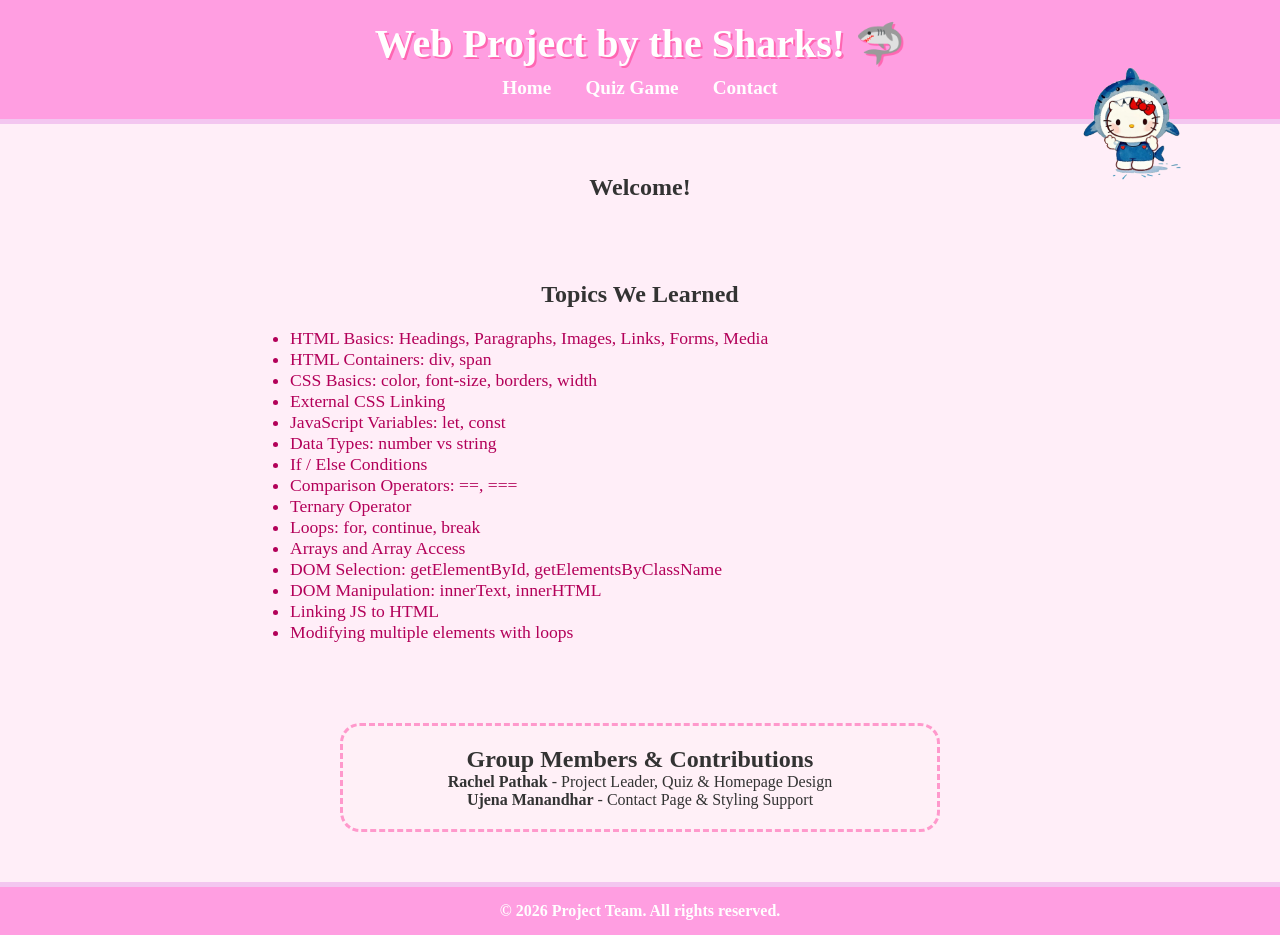
<file: index.html>
<!DOCTYPE html>
<html lang="en">
<head>
    <meta charset="UTF-8">
    <meta name="viewport" content="width=device-width, initial-scale=1.0">
    <title>My Project Homepage</title>
    <link rel="stylesheet" href="CSS/style.css">
</head>
<body>
    <header>
        <h1> Web Project by the Sharks! 🦈</h1>
        <nav>
            <a href="index.html">Home</a>
            <a href="game.html">Quiz Game</a>
            <a href="contact.html">Contact</a>
        </nav>
    </header>

    <main>
        <section id="hero" style="text-align:center; padding:50px 20px;">
            <h2>Welcome!</h2>
        </section>

        <section id="topics-section" style="max-width:800px; margin:0 auto; padding:30px;">
            <h2 style="text-align:center; margin-bottom:20px;">Topics We Learned</h2>
            <ul id="topics-list" style="padding-left:20px; font-size:1.1rem; color:#b30059;"></ul>
        </section>

        <section id="members" style="max-width:600px; margin:50px auto; padding:20px; background:#fff0f7; border:3px dashed #ff99cc; border-radius:20px; text-align:center;">
            <h2>Group Members & Contributions</h2>
            <p><strong>Rachel Pathak</strong> - Project Leader, Quiz & Homepage Design</p>
            <p><strong>Ujena Manandhar</strong> - Contact Page & Styling Support</p>
        </section>
    </main>

    <footer>
        <p>&copy; 2026 Project Team. All rights reserved.</p>
    </footer>
        <!-- Cat + Chatbot -->
<div id="cat-container">
    <img src="Images/Sharkchel.png" id="cat" alt="cat">
    <p id="cat-text"></p>
</div>

    <script src="script.js"></script>
</body>
</html>
</file>
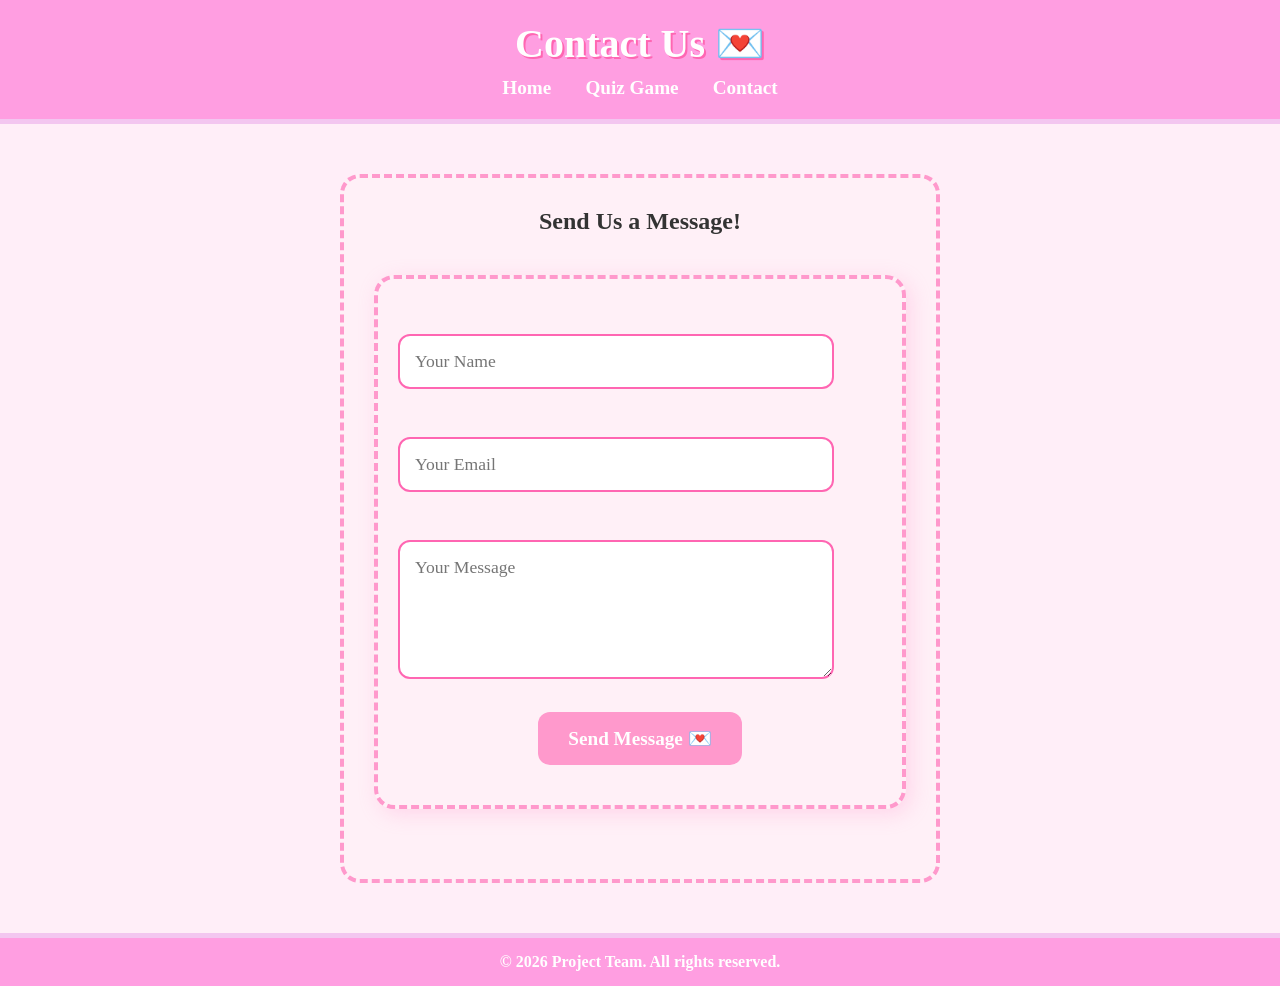
<file: contact.html>
<!DOCTYPE html>
<html lang="en">
<head>
    <meta charset="UTF-8">
    <meta name="viewport" content="width=device-width, initial-scale=1.0">
    <title>Contact Us</title>
    <link rel="stylesheet" href="CSS/style.css">
</head>
<body>
    <header>
        <h1>Contact Us 💌</h1>
        <nav>
            <a href="index.html">Home</a>
            <a href="game.html">Quiz Game</a>
            <a href="contact.html">Contact</a>
        </nav>
    </header>

    <main>
        <section style="max-width:600px; margin:50px auto; padding:30px; background:#fff0f7; border:4px dashed #ff99cc; border-radius:20px; text-align:center;">
            <h2>Send Us a Message!</h2>
            <form id="contact-form" onsubmit="return validateContactForm();">
                <input type="text" id="name" placeholder="Your Name" style="width:90%; padding:15px; margin:15px 0; border-radius:12px; border:2px solid #ff66b2; font-size:1.1rem;"><br>
                <input type="email" id="email" placeholder="Your Email" style="width:90%; padding:15px; margin:15px 0; border-radius:12px; border:2px solid #ff66b2; font-size:1.1rem;"><br>
                <textarea id="message" placeholder="Your Message" rows="5" style="width:90%; padding:15px; margin:15px 0; border-radius:12px; border:2px solid #ff66b2; font-size:1.1rem;"></textarea><br>
                <button type="submit" style="padding:15px 30px; font-size:1.2rem; border-radius:12px; border:none; background:#ff99cc; color:#fff; font-weight:bold; cursor:pointer; transition:0.3s;">Send Message 💌</button>
            </form>
        </section>
    </main>

    <footer>
        <p>&copy; 2026 Project Team. All rights reserved.</p>
    </footer>

    <script src="script.js"></script>
</body>
</html>
</file>
<file: CSS/style.css>
/* Reset & base */
* {
    margin: 0;
    padding: 0;
    box-sizing: border-box;
    font-family: 'Comic Sans MS', 'Chalkboard', cursive;
}

body {
    background: #ffeef8;
    color: #333;
    display: flex;
    flex-direction: column;
    min-height: 100vh;
}

a {
    text-decoration: none;
}

/* Header */
header {
    background: #ff9ee1;
    padding: 20px;
    text-align: center;
    border-bottom: 5px solid #f3c6f0;
}

header h1 {
    font-size: 2.5rem;
    color: #fff;
    text-shadow: 2px 2px #ff66b2;
    margin-bottom: 10px;
}

header nav a {
    text-decoration: none;
    margin: 0 15px;
    font-size: 1.2rem;
    color: #fff;
    font-weight: bold;
    transition: transform 0.2s;
}

header nav a:hover {
    transform: scale(1.2);
    color: #ffccf2;
}

/* Footer */
footer {
    background: #ff9ee1;
    padding: 15px;
    text-align: center;
    color: #fff;
    font-weight: bold;
    border-top: 5px solid #f3c6f0;
}

/* ---------------- HOME PAGE ---------------- */
.hero {
    background: linear-gradient(120deg, #ffccf2, #ffeef8);
    text-align: center;
    padding: 60px 20px;
    border-radius: 20px;
    margin: 30px auto;
    max-width: 1000px;
    box-shadow: 5px 5px 20px rgba(255, 153, 204, 0.3);
}

.hero h2 {
    font-size: 2.5rem;
    color: #ff3399;
    margin-bottom: 15px;
}

.hero p {
    font-size: 1.2rem;
    color: #b30059;
}

.section {
    max-width: 900px;
    margin: 40px auto;
    background: #fff0f7;
    padding: 30px;
    border: 4px dashed #ff99cc;
    border-radius: 20px;
    box-shadow: 5px 5px 20px rgba(255, 153, 204, 0.2);
}

.section h3 {
    font-size: 2rem;
    color: #ff3399;
    margin-bottom: 15px;
}

.section ul li {
    font-size: 1.2rem;
    margin: 8px 0;
    color: #b30059;
}

/* Group members cards */
.members {
    display: flex;
    justify-content: center;
    gap: 40px;
    flex-wrap: wrap;
}

.member-card {
    background: #ffd6e8;
    padding: 20px;
    border-radius: 15px;
    width: 250px;
    text-align: center;
    box-shadow: 5px 5px 20px rgba(255, 153, 204, 0.2);
    transition: transform 0.3s;
}

.member-card:hover {
    transform: scale(1.05);
}

.member-card h4 {
    font-size: 1.5rem;
    margin-bottom: 5px;
    color: #ff3399;
}

.member-card p {
    font-size: 1rem;
    color: #b30059;
}

/* ---------------- QUIZ GAME ---------------- */
#quiz-container {
    flex: 1;
    padding: 40px 20px;
    max-width: 800px;
    margin: 40px auto;
    background: #fff0f7;
    border: 4px dashed #ff99cc;
    border-radius: 20px;
    box-shadow: 5px 5px 20px rgba(255, 153, 204, 0.3);
    text-align: center;
}

#question {
    font-size: 2rem;
    color: #ff3399;
    margin-bottom: 25px;
}

#quiz-image {
    margin: 0 auto 20px auto;
    border: 3px solid #ff66b2;
    border-radius: 15px;
    display: block;
}

#options button {
    display: block;
    width: 80%;
    max-width: 400px;
    margin: 10px auto;
    padding: 15px;
    font-size: 1.2rem;
    background: #ffd6e8;
    border: 2px solid #ff66b2;
    border-radius: 12px;
    cursor: pointer;
    transition: all 0.3s;
    font-weight: bold;
    color: #b30059;
}

#options button:hover {
    background: #ff99cc;
    transform: scale(1.05);
    color: #fff;
}

/* Pop-up feedback box */
#feedback {
    margin-top: 30px;
    font-size: 1.5rem;
    font-weight: bold;
    color: #fff;
    padding: 15px;
    border-radius: 15px;
    display: none;
    width: 80%;
    max-width: 500px;
    margin-left: auto;
    margin-right: auto;
}

/* Correct / Wrong colors */
.correct {
    background: #66ff99;
    color: #006600;
}

.wrong {
    background: #ff6699;
    color: #660033;
}

/* ---------------- CONTACT PAGE ---------------- */
#contact-form {
    flex: 1;
    padding: 40px 20px;
    max-width: 600px;
    margin: 40px auto;
    background: #fff0f7;
    border: 4px dashed #ff99cc;
    border-radius: 20px;
    box-shadow: 5px 5px 20px rgba(255, 153, 204, 0.3);
    text-align: center;
}

#contact-form h2 {
    font-size: 2rem;
    color: #ff3399;
    margin-bottom: 25px;
}

#contact-form input, 
#contact-form textarea {
    display: block;
    width: 90%;
    max-width: 500px;
    margin: 15px auto;
    padding: 15px;
    font-size: 1.1rem;
    border-radius: 12px;
    border: 2px solid #ff66b2;
    outline: none;
    transition: all 0.3s;
}

#contact-form input:focus, 
#contact-form textarea:focus {
    border-color: #ff99cc;
    box-shadow: 0 0 10px #ff99cc;
}

#contact-form button {
    padding: 15px 25px;
    font-size: 1.2rem;
    background: #ffd6e8;
    border: 2px solid #ff66b2;
    border-radius: 12px;
    cursor: pointer;
    font-weight: bold;
    color: #b30059;
    transition: all 0.3s;
}

#contact-form button:hover {
    background: #ff99cc;
    color: #fff;
    transform: scale(1.05);
}

/* Contact pop-up */
#contact-feedback {
    margin-top: 20px;
    font-size: 1.5rem;
    font-weight: bold;
    color: #fff;
    padding: 15px;
    border-radius: 15px;
    display: none;
    width: 80%;
    max-width: 400px;
    margin-left: auto;
    margin-right: auto;
}

.correct-msg {
    background: #66ff99;
    color: #006600;
}

.wrong-msg {
    background: #ff6699;
    color: #660033;
}

/* ---------------- Responsive ---------------- */
@media (max-width: 600px) {
    #question, #contact-form h2 {
        font-size: 1.5rem;
    }

    #options button, #contact-form input, #contact-form textarea, #contact-form button {
        font-size: 1rem;
        padding: 12px;
    }
}
/* --- CAT + TEXT --- */
#cat-container {
    position: fixed;
    top: 60px;
    right: -150px; /* start outside screen */
    z-index: 1000;
    text-align: center;
    width: 150px; /* fits cat + text */
}

/* Cat image */
#cat {
    width: 120px;
    height: auto;
}

/* Text above cat */
#cat-text {
    font-size: 0.9rem;
    color: #333;
    background: #fff0f7;
    border: 2px solid #ff66b2;
    border-radius: 10px;
    padding: 5px 10px;
    margin-bottom: 5px;
    display: inline-block;
    opacity: 0; /* start hidden for animation */
}
</file>
